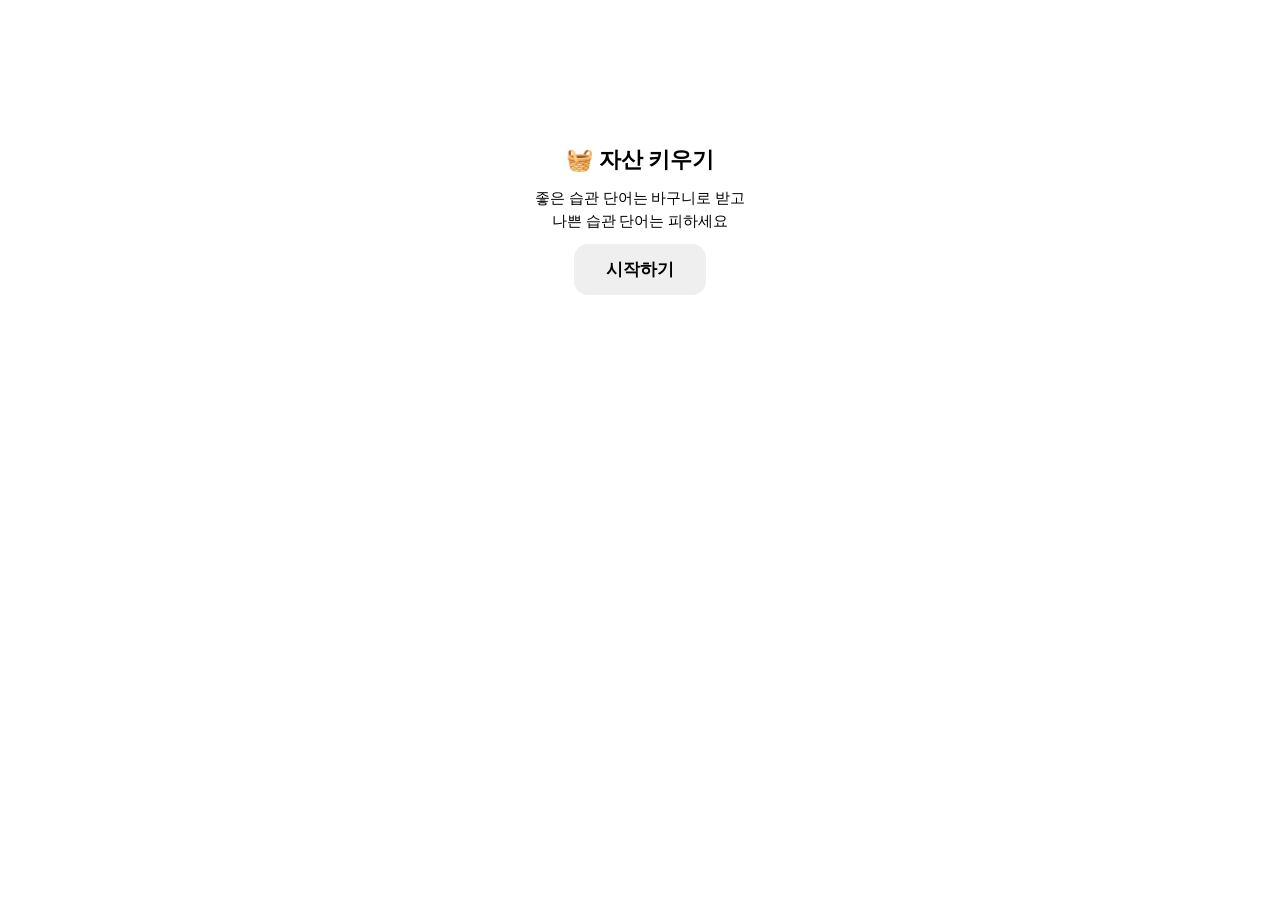
<file: components/catch_game/index.html>
<!DOCTYPE html>
<html lang="ko">
<head>
<meta charset="utf-8">
<meta name="viewport" content="width=device-width, initial-scale=1">
<!-- 21번 자산 키우기 게임 (Streamlit 컴포넌트).
     파이썬(engine/game.py)이 단어 순서·시간·색을 넘겨주고, 끝나면 받은 단어/놓친 좋은 단어를 돌려준다.
     색은 .streamlit/config.toml 값을 args.colors로 받아 쓴다 (여기서 색을 정하지 않는다).
     코인 표시는 화면 재미용이고, 최종 코인은 파이썬이 다시 계산한다. -->
<style>
  html, body { margin: 0; padding: 0; background: transparent; overflow: hidden; }
  #wrap { position: relative; width: 100%; height: 440px; border-radius: 20px; overflow: hidden;
          touch-action: none; user-select: none; -webkit-user-select: none; }
  canvas { display: block; width: 100%; height: 100%; }
  #overlay { position: absolute; inset: 0; display: flex; flex-direction: column; align-items: center;
             justify-content: center; gap: 12px; text-align: center; padding: 24px; box-sizing: border-box; }
  #overlay h2 { margin: 0; font-size: 22px; }
  #overlay p { margin: 0; font-size: 15px; line-height: 1.5; }
  #start { border: 0; border-radius: 14px; padding: 14px 32px; font-size: 17px; font-weight: 700; cursor: pointer; }
</style>
</head>
<body>
<div id="wrap">
  <canvas id="c"></canvas>
  <div id="overlay">
    <h2>🧺 자산 키우기</h2>
    <p>좋은 습관 단어는 바구니로 받고<br>나쁜 습관 단어는 피하세요</p>
    <button id="start">시작하기</button>
  </div>
</div>
<script>
(function () {
  const HEIGHT = 440;
  const send = (type, data) => window.parent.postMessage(Object.assign({ isStreamlitMessage: true, type }, data), "*");

  const wrap = document.getElementById("wrap");
  const canvas = document.getElementById("c");
  const ctx = canvas.getContext("2d");
  const overlay = document.getElementById("overlay");
  const startBtn = document.getElementById("start");

  let args = null, colors = {}, font = "sans-serif";
  let playingRound = null, finishedRound = null;
  let words = [], falling = [], pops = [], caught = [], missed = [];
  let basketX = 0, coins = 0, startTime = 0, lastSpawn = 0, nextIndex = 0, lastFrame = 0, running = false;
  const keys = {};

  function resize() {
    const ratio = window.devicePixelRatio || 1;
    canvas.width = wrap.clientWidth * ratio;
    canvas.height = HEIGHT * ratio;
    ctx.setTransform(ratio, 0, 0, ratio, 0, 0);
  }
  const W = () => wrap.clientWidth;
  const BASKET_W = 96, BASKET_H = 26, BASKET_Y = () => HEIGHT - 46;

  function applyColors() {
    wrap.style.background = colors.bg;
    overlay.style.background = colors.bg;
    overlay.style.color = colors.text;
    startBtn.style.background = colors.primary;
    startBtn.style.color = colors.surface;
  }

  function moveBasketTo(clientX) {
    const rect = canvas.getBoundingClientRect();
    basketX = Math.max(BASKET_W / 2, Math.min(W() - BASKET_W / 2, clientX - rect.left));
  }
  wrap.addEventListener("pointerdown", e => moveBasketTo(e.clientX));
  wrap.addEventListener("pointermove", e => { if (running) moveBasketTo(e.clientX); });
  window.addEventListener("keydown", e => { keys[e.key] = true; });
  window.addEventListener("keyup", e => { keys[e.key] = false; });

  function start() {
    overlay.style.display = "none";
    falling = []; pops = []; caught = []; missed = [];
    basketX = W() / 2; coins = args.start_coins; nextIndex = 0;
    startTime = performance.now(); lastSpawn = 0; lastFrame = startTime; running = true;
    playingRound = args.round;
    requestAnimationFrame(loop);
  }
  startBtn.addEventListener("click", start);

  function spawn(now) {
    const item = words[nextIndex % words.length];
    nextIndex += 1;
    ctx.font = `700 16px ${font}`;
    const width = ctx.measureText(item.word).width + 24;
    const x = width / 2 + Math.random() * Math.max(1, W() - width);
    falling.push({ ...item, x, y: -20, width });
    lastSpawn = now;
  }

  function finish() {
    running = false;
    finishedRound = playingRound;
    overlay.style.display = "flex";
    overlay.innerHTML = `<h2>끝!</h2><p>아래에서 결과와 AI 코치 한마디를 확인해요</p>`;
    send("streamlit:setComponentValue", { value: { round: playingRound, caught, missed }, dataType: "json" });
  }

  function loop(now) {
    if (!running) return;
    const dt = Math.min(0.05, (now - lastFrame) / 1000);
    lastFrame = now;
    const elapsed = (now - startTime) / 1000;
    const left = Math.max(0, args.duration - elapsed);
    const speed = 110 + elapsed * 2.5;               // 시간이 갈수록 조금씩 빨라진다
    const interval = Math.max(650, 1150 - elapsed * 12);

    if (keys.ArrowLeft) basketX = Math.max(BASKET_W / 2, basketX - 360 * dt);
    if (keys.ArrowRight) basketX = Math.min(W() - BASKET_W / 2, basketX + 360 * dt);
    if (now - lastSpawn > interval && left > 1) spawn(now);

    const top = BASKET_Y();
    falling = falling.filter(f => {
      f.y += speed * dt;
      const inBasket = Math.abs(f.x - basketX) < (BASKET_W + f.width) / 2 - 12;
      if (f.y >= top && f.y <= top + BASKET_H && inBasket) {
        caught.push(f.word);
        const delta = f.good ? args.good_coins : args.bad_coins;
        coins += delta;
        pops.push({ x: f.x, y: top - 8, text: (delta > 0 ? "+" : "") + delta.toLocaleString(), good: f.good, t: 0 });
        return false;
      }
      if (f.y > HEIGHT + 20) { if (f.good) missed.push(f.word); return false; }
      return true;
    });

    draw(left);
    if (left <= 0) { finish(); return; }
    requestAnimationFrame(loop);
  }

  function roundRect(x, y, w, h, r) {
    ctx.beginPath();
    ctx.moveTo(x + r, y); ctx.arcTo(x + w, y, x + w, y + h, r); ctx.arcTo(x + w, y + h, x, y + h, r);
    ctx.arcTo(x, y + h, x, y, r); ctx.arcTo(x, y, x + w, y, r); ctx.closePath();
  }

  function draw(left) {
    ctx.clearRect(0, 0, W(), HEIGHT);
    // 떨어지는 단어 (좋고 나쁨을 색으로 알려 주지 않는다: 읽고 판단하게)
    ctx.textAlign = "center"; ctx.textBaseline = "middle";
    for (const f of falling) {
      ctx.fillStyle = colors.surface;
      roundRect(f.x - f.width / 2, f.y - 15, f.width, 30, 15); ctx.fill();
      ctx.strokeStyle = colors.border; ctx.lineWidth = 1; ctx.stroke();
      ctx.fillStyle = colors.text; ctx.font = `700 16px ${font}`;
      ctx.fillText(f.word, f.x, f.y + 1);
    }
    // 받은 직후 코인 변화 (+1,000 / -1,500)
    pops = pops.filter(p => p.t < 0.8);
    for (const p of pops) {
      p.t += 1 / 60;
      ctx.globalAlpha = 1 - p.t / 0.8;
      ctx.fillStyle = p.good ? colors.green : colors.red;
      ctx.font = `800 18px ${font}`;
      ctx.fillText(p.text, p.x, p.y - p.t * 40);
      ctx.globalAlpha = 1;
    }
    // 바구니
    ctx.fillStyle = colors.primary;
    roundRect(basketX - BASKET_W / 2, BASKET_Y(), BASKET_W, BASKET_H, 10); ctx.fill();
    ctx.font = `20px ${font}`;
    ctx.fillText("🧺", basketX, BASKET_Y() + BASKET_H / 2 + 1);
    // 위쪽 상태 줄 (자산 코인, 남은 시간): 떨어지는 단어에 가리지 않게 맨 마지막에 바탕과 함께 그린다
    ctx.fillStyle = colors.bg;
    ctx.fillRect(0, 0, W(), 40);
    ctx.fillStyle = colors.text;
    ctx.font = `700 17px ${font}`;
    ctx.textAlign = "left"; ctx.textBaseline = "top";
    ctx.fillText(`🪙 ${coins.toLocaleString()}`, 14, 12);
    ctx.textAlign = "right";
    ctx.fillText(`⏱ ${Math.ceil(left)}초`, W() - 14, 12);
  }

  window.addEventListener("message", event => {
    const msg = event.data;
    if (!msg || msg.type !== "streamlit:render") return;
    args = msg.args;
    colors = args.colors; font = args.font || font; words = args.words;
    resize(); applyColors();
    // 같은 판을 다시 그리는 신호면 게임을 처음부터 다시 시작하지 않는다
    if (args.round !== playingRound && args.round !== finishedRound && !running) {
      coins = args.start_coins;
      overlay.style.display = "flex";
      overlay.innerHTML = `<h2>🧺 자산 키우기</h2><p>좋은 습관 단어는 바구니로 받고<br>나쁜 습관 단어는 피하세요 (${args.duration}초)</p><button id="start">시작하기</button>`;
      const btn = document.getElementById("start");
      btn.style.background = colors.primary; btn.style.color = colors.surface;
      btn.addEventListener("click", start);
      draw(args.duration);
    }
  });
  window.addEventListener("resize", () => { if (args) { resize(); if (!running) draw(args.duration); } });

  send("streamlit:componentReady", { apiVersion: 1 });
  send("streamlit:setFrameHeight", { height: HEIGHT });
})();
</script>
</body>
</html>
</file>
